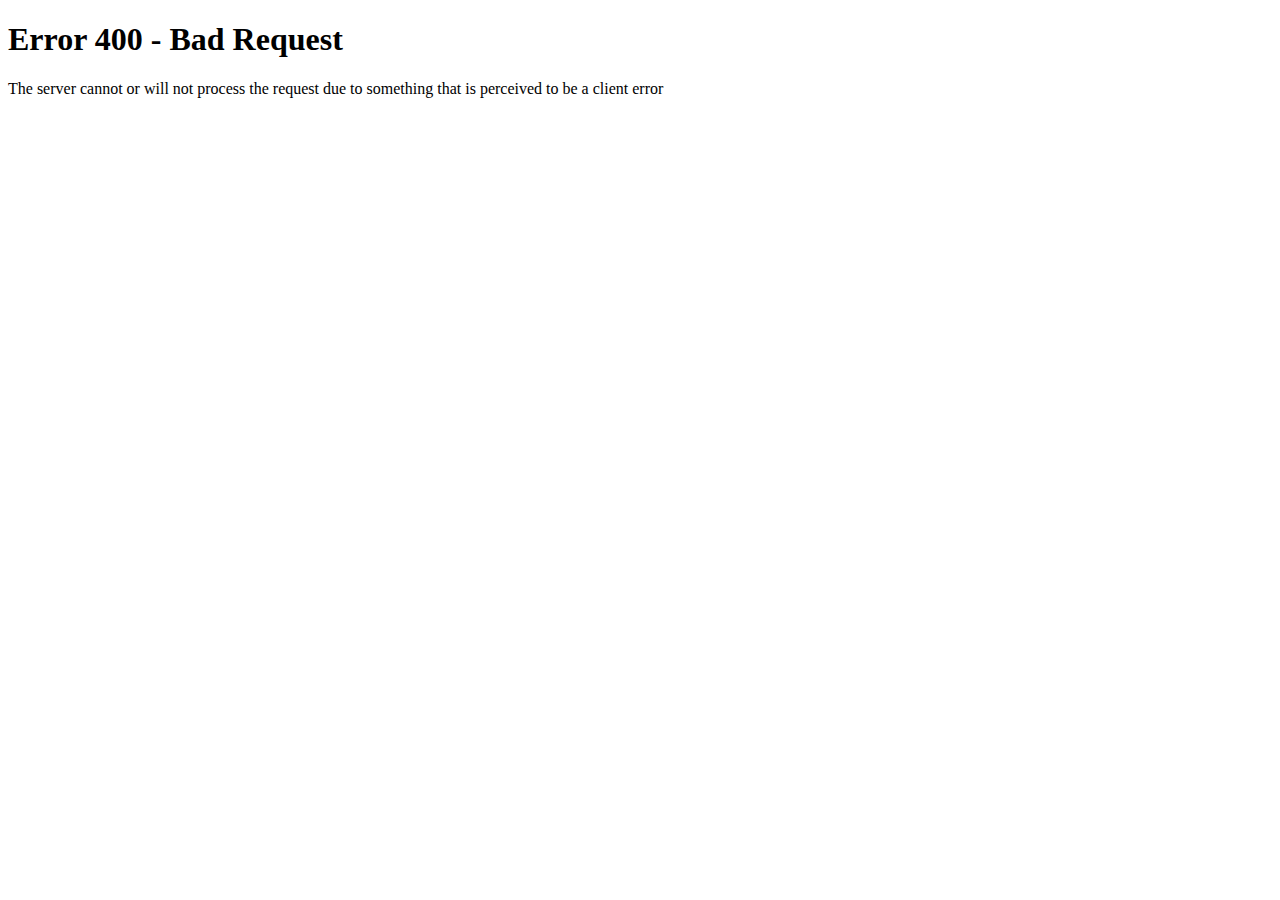
<file: bin/error400.html>
<!DOCTYPE html>

<html>
	<head>
		<title>Error 400 - Bad Request</title>
	</head>
	
	<body>
		<h1>Error 400 - Bad Request</h1>
		<p>The server cannot or will not process the request due to something that is perceived to be a client error</p>
	</body>

</html>
</file>
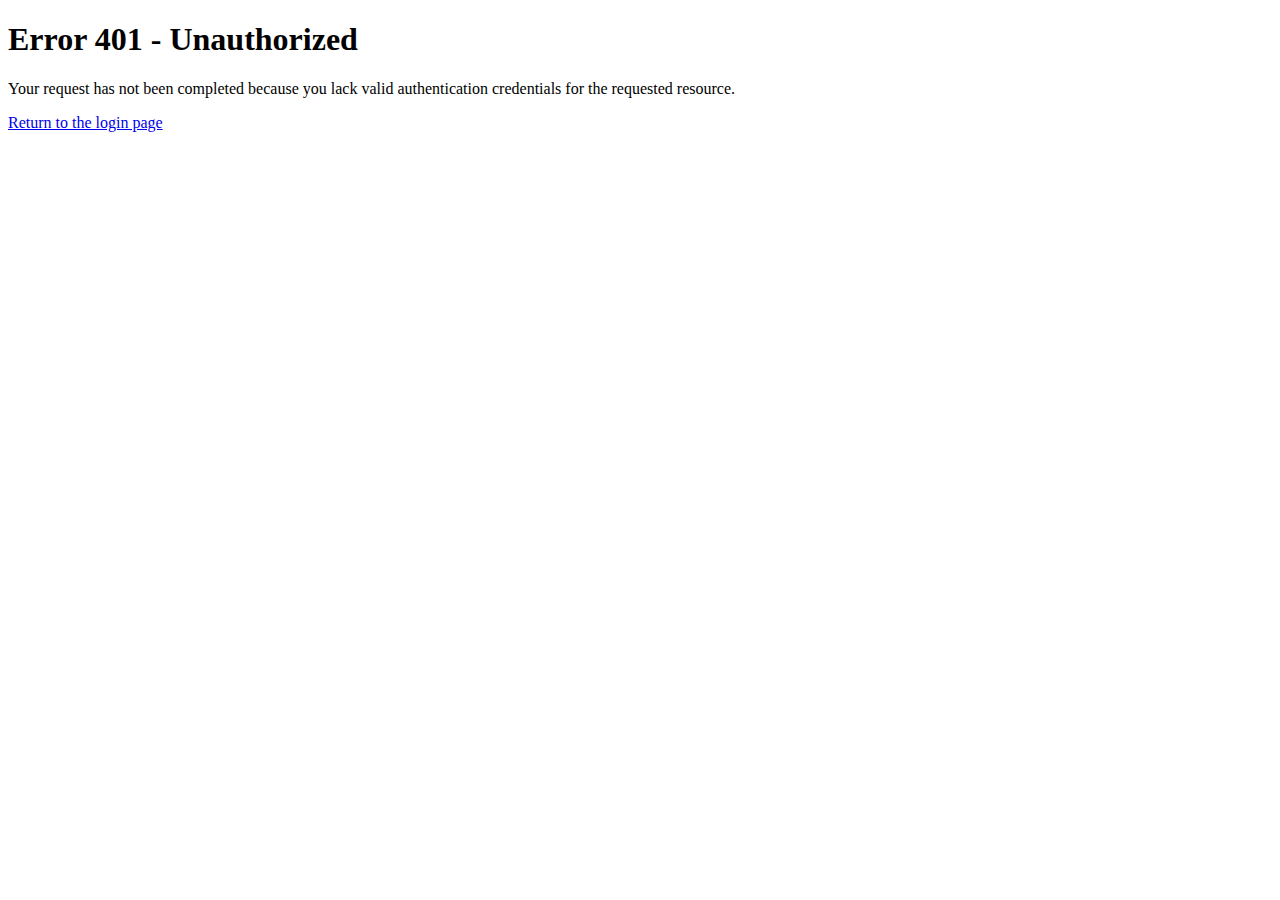
<file: bin/error401.html>
<!DOCTYPE html>

<html>
	<head>
		<title>Error 401 - Unauthorized</title>
	</head>
	
	<body>
		<h1>Error 401 - Unauthorized</h1>
		<p>Your request has not been completed because you lack valid authentication credentials for the requested resource.</p>
		<a href="loginPage.php">Return to the login page</a>
	</body>

</html>
</file>
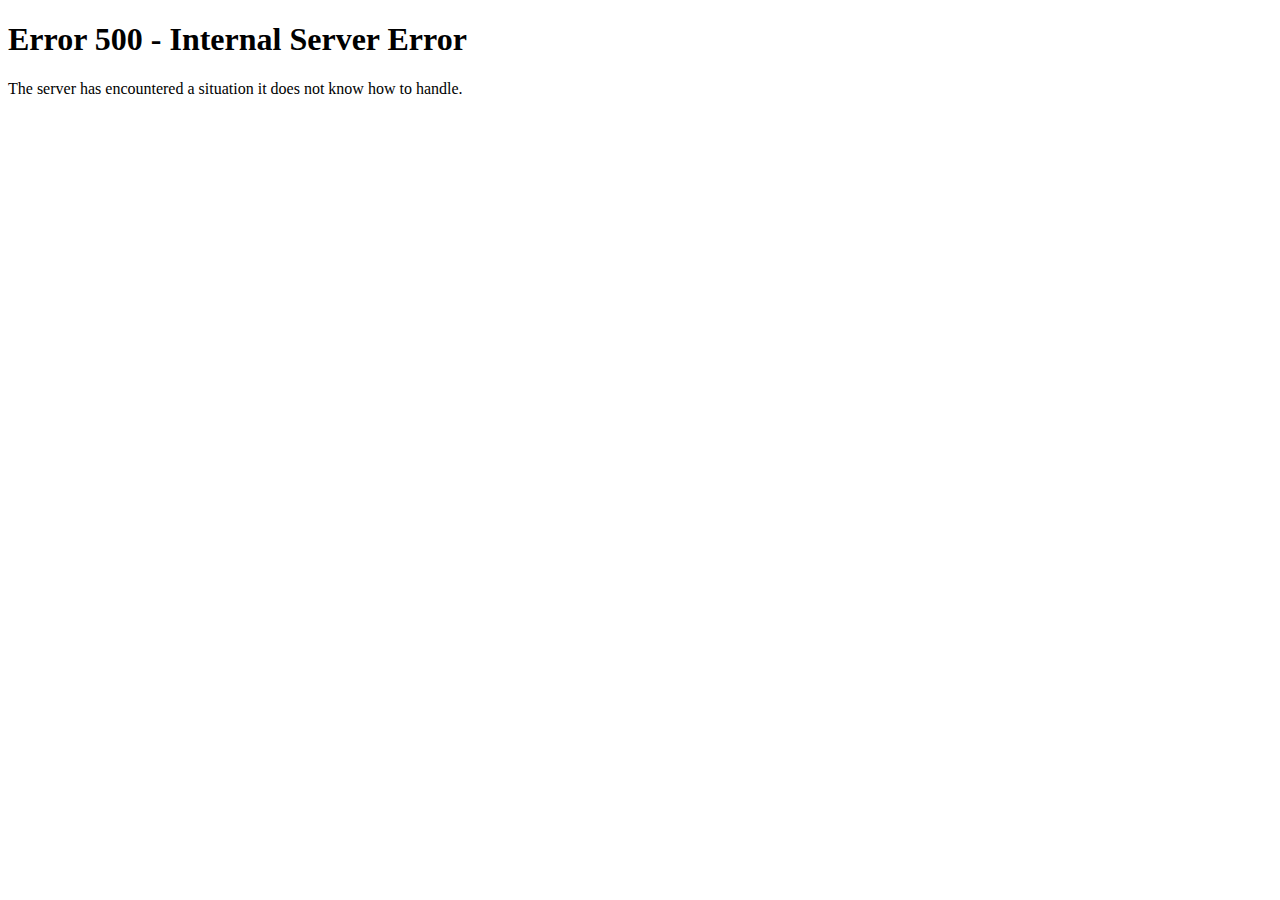
<file: bin/error500.html>
<!DOCTYPE html>

<html>
	<head>
		<title>Error 500 - Internal Server Error</title>
	</head>
	
	<body>
		<h1>Error 500 - Internal Server Error</h1>
		<p>The server has encountered a situation it does not know how to handle.</p>
	</body>

</html>
</file>
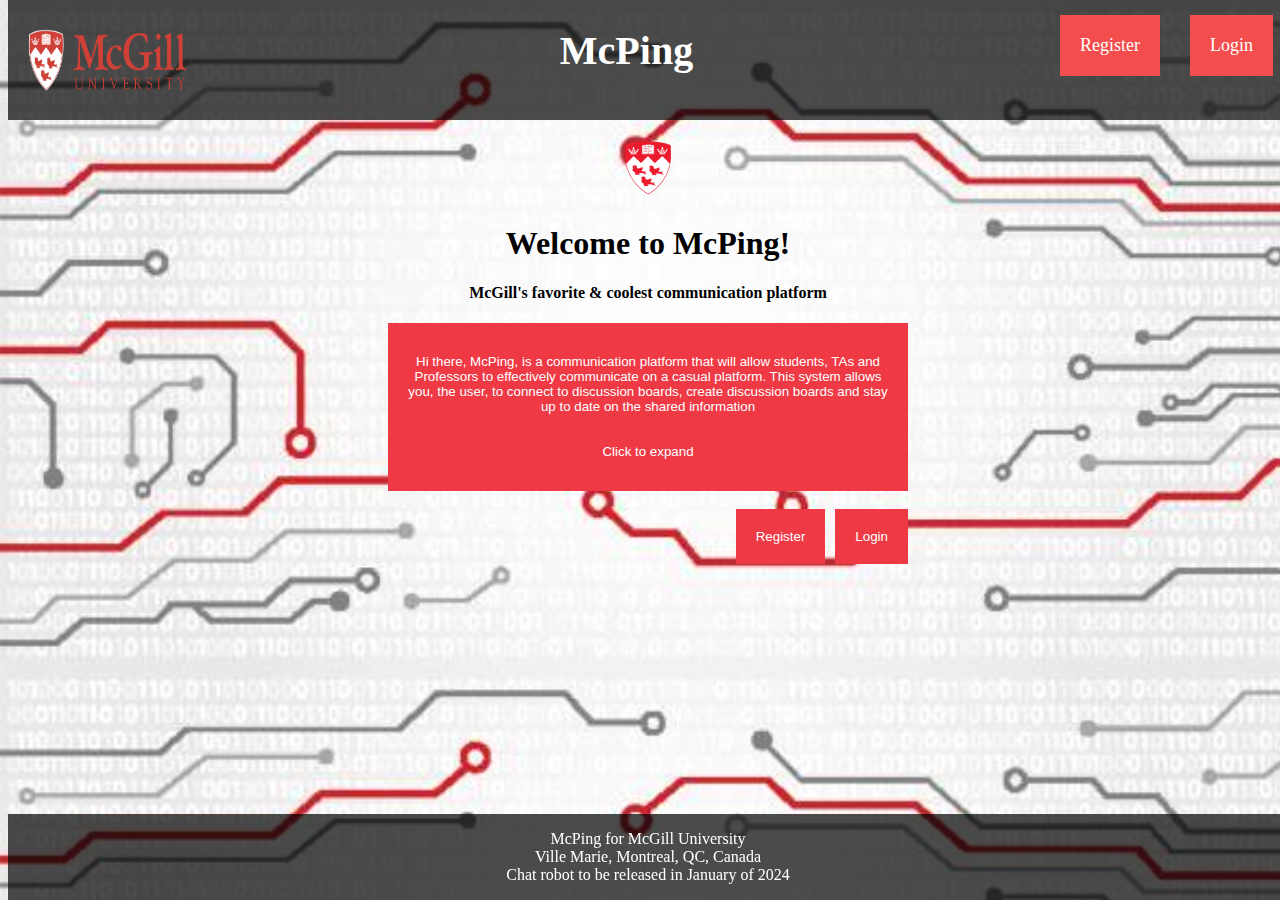
<file: bin/landingPage.html>
<!DOCTYPE html>
<html>

<head>
    <meta charset="utf-8">
    <meta name="viewport" content="width-device-width, inital-scale=1.0">
    <link rel="stylesheet" href="styles.css">
    <title>McPing</title>

    <script>
        function gotoLoginPage() {
            //document.getElementById("loginButton");
            window.location.href = 'loginPage.php'
        }
        function gotoRegisterPage() {
            //document.getElementById("loginButton");
            window.location.href = 'registrationPage.html'
        }

        function moreInfo() {
            var panel = document.getElementById("panell");
            if (panel.style.display === "block") {
                panel.style.display = "none";
            }
            else {
                panel.style.display = "block";
            }
        }

        function myFunction() {
            var x = document.getElementById("disHeader");
            if (x.className === "header") {
                x.className += " responsive";
            } else {
                x.className = "header";
            }
        }

    </script>
</head>

<body
    style="background-image: url(imgs/light\ electirc.jpg); background-size: cover;height:100%">


    <!--header-->
    <div id="pageHeader">

        <div class="col-12 col-p-12">
            <div class="header" id="disHeader">


                <img style="margin:20px;" width="3.5rem" height="10rem" src="imgs/logo_wText.png"></img>

                <h1 style="color: white;"> McPing </h1>

                <a id="loginButton" onclick="gotoLoginPage()"> Login </a>
                <a id="registerButton" onclick="gotoRegisterPage()"> Register </a>


                <!-- Hamburger Menu Button  -->
                <a href="javascript:void(0);" class="icon" id="menuIcon" onclick="myFunction()">
                    <img src="imgs/MenuButWhite.png" width="10px" height="10px" style="width: auto;height: 30px;"></img>

                </a>

            </div>
        </div>
    </div>


    <br>
    <!--main content-->
    <div class="special">

        <div class="col-5 col-p-5" style="display: block;padding-bottom: 80px;">
            <img src="imgs/mcgill-logo.png" alt="logoOfMcPing" style="height:4rem; width: 3.5rem;">
            <h1 style="color:rgb(0, 0, 0)">Welcome to McPing!</h1>
            <h4 style="color:rgb(0, 0, 0)">McGill's favorite & coolest communication platform</h4>
            <button class="accordion" onclick="moreInfo()" style="color: rgb(255, 255, 255);">
                <p>Hi there,
                    McPing, is a communication platform that will allow students, TAs and Professors
                    to effectively communicate on a casual platform. This system allows you, the user, to
                    connect to discussion boards, create discussion boards and stay up to date on the shared
                    information
                    <br>
                    <br>
                    <br> Click to expand
                </p>
            </button>
            <div id="panell" class="panel" style="color:white">
                <p> Essentially, a groupchat communication platform.
                    Soon, more features will be available such as private discussions between 2 users of any
                    status.
                    If you don't have an account, please register. You will be prompted back to the Landing page
                    to
                    Login.
                    If you already have an account, please login to access your discussion platform.</p>
            </div>
            <br>
            <div style="align-content: center;align-items: center; ">
                <button class="loginButton" id="loginButton" onclick="gotoLoginPage()"> Login </button>
                <button class="registerButton" id="registerButton" onclick="gotoRegisterPage()"> Register
                </button>
            </div>
            <div class="col-2 col-p-2"></div>
        </div>

  
 
    </div>
          <!--FOOTER-->
          <div class="footerspecial">
            <div class="col-12 col-p-12" style="background-color: rgba(0,0,0,0.7)">
                <p style="color:white">
                    McPing for McGill University
                    <br>
                    Ville Marie, Montreal, QC, Canada
                    <br> Chat robot to be released in January of 2024
                </p>
            </div>
        </div>
         
    <br>


    

</body>

</html>
</file>
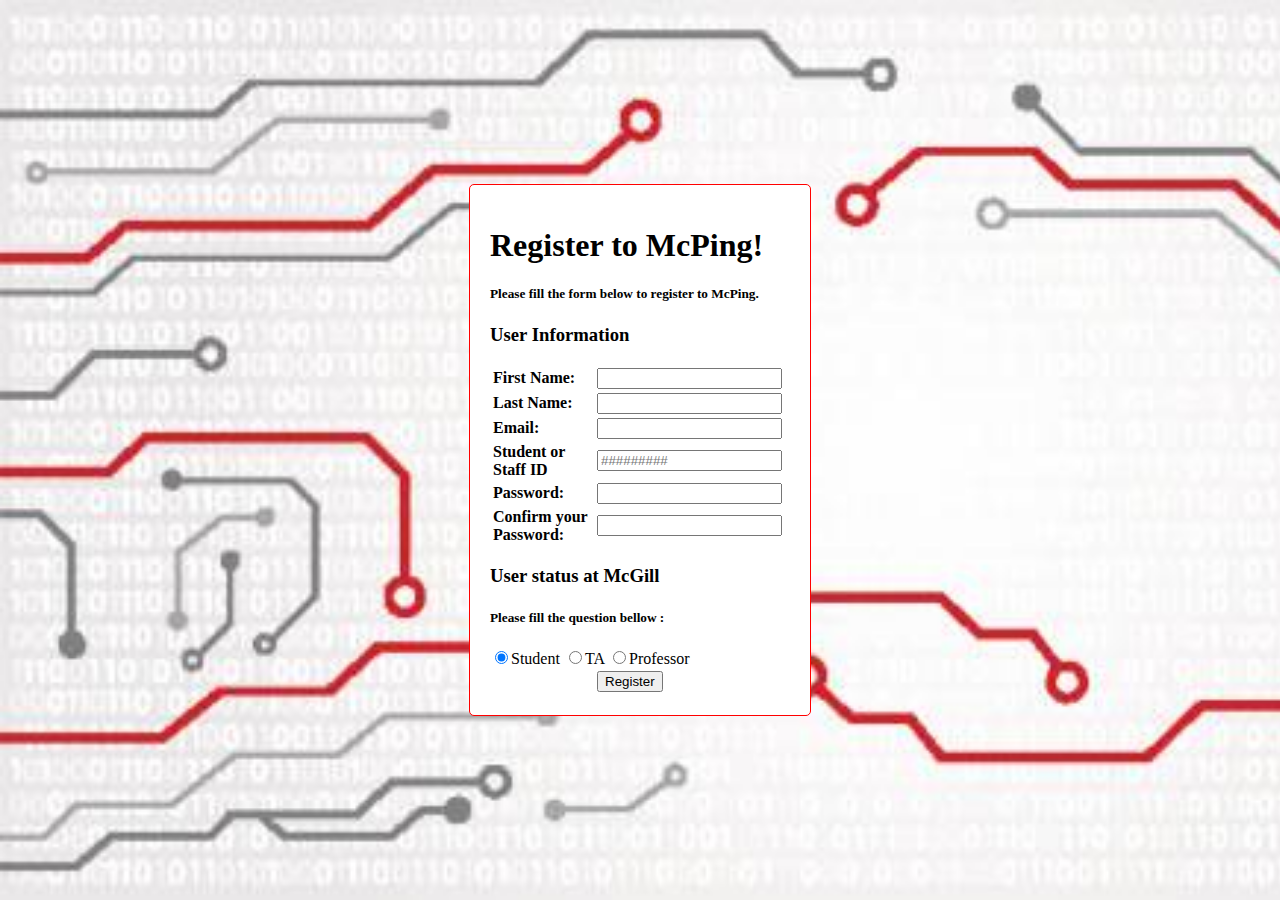
<file: bin/registrationPage.html>
<!DOCTYPE html>
<html>

<head>
    <meta charset=”utf-8”>
    <meta name=viewport content="width-device-width, inital-scale=1.0">

    <title>McPing registration</title>
    <script>


        function Register() {

            isMissing = false


            if (document.getElementById("firstname").value == "") {
                document.getElementById("firstname1").style.color = "red";
                isMissing = true;
            }
            else {
                document.getElementById("firstname1").style.color = "black";
            }

            if (document.getElementById("lastname").value == "") {
                document.getElementById("lastname1").style.color = "red";
                isMissing = true;
            }
            else {
                document.getElementById("lastname1").style.color = "black";
            }

            if (document.getElementById("password").value == "") {
                document.getElementById("password1").style.color = "red";
                isMissing = true;
            }
            else {
                document.getElementById("password1").style.color = "black";
            }

            if (document.getElementById("password3").value == "") {
                document.getElementById("password2").style.color = "red";
                isMissing = true;
            }
            else {
                document.getElementById("password2").style.color = "black";
            }

            if (!(document.getElementById("password1").value == document.getElementById("password3").value)) {
                alert("your passwords don't match. Please review you passwords. ");
                return;
            }

            if (document.getElementById("email").value == "") {
                document.getElementById("email1").style.color = "red";
                isMissing = true;
            }
            else {
                document.getElementById("email1").style.color = "black";
            }

            if (document.getElementById("studentorstaffid").value == "") {
                document.getElementById("ids").style.color = "red";
                isMissing = true;
            }
            else {
                document.getElementById("ids").style.color = "black";
            }

            if (isMissing) {
                alert("Please fill all required fields");
                return
            }

            if (!document.getElementById("email").value.includes("@")) {
                alert("Verify email format to be x@y ");
            }

            document.getElementById("form").submit();

        }

        document.addEventListener("keypress", function (event) {
            if (event.key == "Enter") {
                document.getElementById("registerButton").click();
            }
        });
    </script>
    <style>
        * {
            color: black;
        }

        .samewidth {
            width: 100px;
        }

        body {
            display: flex;
            align-items: center;
            justify-content: center;
            height: 100vh;
            margin: 0;
        }

        form {
            width: 300px;
            padding: 20px;
            border: 1px solid red;
            border-radius: 5px;

        }
    </style>
</head>

<body style="background-image: url(imgs/light\ electirc.jpg);background-repeat: no-repeat; background-size: cover; ">
    <form id="form" name="input" action="../cgi_bin/register.php" method="post" autocomplete="on"
        style="background-color: white;">

        <!--form-->
        <h1><b>Register to McPing!</b></h1>
        <h5>Please fill the form below to register to McPing.</h5>


        <h3><b>User Information</b></h3>
        <table>
            <tr>
                <td>
                    <b id="firstname1">First Name:</b>
                </td>
                <td>
                    <input id="firstname" type="text" name="firstname" minlength="1"> <br />
                </td class="samewidth">
            </tr>

            <tr>
                <td class="samewidth">
                    <b id="lastname1">Last Name:</b>
                </td>
                <td>
                    <input id="lastname" type="text" name="lastname" minlength="1"> <br />
                </td>
            </tr>

            <tr>
                <td class="samewidth">
                    <b id="email1">Email:</b>
                </td>
                <td>
                    <input id="email" type="email" name="email"> <br />
                </td>
            </tr>
            <tr>
                <td>
                    <b class="samewidth" id="ids">Student or Staff ID</b>
                </td>
                <td>
                    <input id="studentorstaffid" type="numbers" name="studentorstaffid" placeholder="#########"> <br />
                </td>
            </tr>
            <tr>
                <td>
                    <b id="password">Password:</b>
                </td>
                <td>
                    <input id="password1" type="password" name="password" minlength="1"> <br />
                </td class="samewidth">
            </tr>
            <tr>
                <td>
                    <b id="password2">Confirm your Password:</b>
                </td>
                <td>
                    <input id="password3" type="password" name="password" minlength="1"> <br />
                </td class="samewidth">
            </tr>

        </table>


        <h3><b>User status at McGill</b></h3>
        <h5 id="status">Please fill the question bellow : </h5>
        <input id="status" type="radio" name="type" value="Student" checked>Student
        <input id="status" type="radio" name="type" value="TA">TA
        <input id="status" type="radio" name="type" value="Professor">Professor

        <table>
            <tr>
                <td class="samewidth"></td>
                <td> <button type="button" id="registerButton" value="Register" name="submitButton" 
                    onclick="Register()"> Register </button>
                 </td>
                
            </tr>
        </table>
       
    </form>

</body>

</html>
</file>
<file: bin/styles.css>
* {
  text-align: center;
  justify-content: center;
  align-items: center;

}

.special {
  border: 0;
  margin: 0;
  padding: 1rem;
  display: inline-flex
}

.loginButton,
.registerButton,
.collapseButton {
  margin-left: 10px;
  float: right;
  border: 2rem;
  background-color: rgb(239, 58, 70);
  border-color: black;
  color: white;
}

button {
  text-align: center;
  display: block;
  padding: 20px;
  align-items: center;
}

.collapseButton {
  background-color: #777;
  color: white;
  cursor: pointer;
  padding: 18px;
  width: 100%;
  border: none;
  text-align: left;
  outline: none;
  font-size: 15px;
}

.loginButton:hover,
.registerButton:hover,
.collapseButton:hover {
  background-color: rgb(235, 156, 162);
  color: black;
}

.accordion {
  background-color: rgb(239, 58, 70);
  color: white;
  padding: 18px;
  width: 100%;
  border: none;
  text-align: left;
  outline: black;
  text-decoration: none;
}

.panel {
  padding: 0 18px;
  display: none;
  background-color: rgb(235, 156, 162);
  overflow: hidden;
}

img {
  border: rem;
  float: center;
  width: 10rem;
  height: 5rem;
}

.footerspecial {
  align-items: center;
  align-content: center;
  margin-top: auto;
  bottom: 0;
  width: 100%;
  overflow: hidden;
  padding: 0;
  margin: 0;
  position:fixed;
}

body {
  align-items: center;
  align-content: center;
  margin-top: auto;
  min-width: 440px;
  height: 100vh;
  width: 100%;
}

.header {

  overflow: hidden;
  padding: 0;
  margin: 0;
  text-align: center;
  background-color: rgba(0, 0, 0, 0.7);

}


.header img {

  float: left;

}

.header h1 {
  text-align: center;
  font-size: 40px;
  font-weight: bold;
  display: inline-block;
  position: relative;
}

.header a {
  float: right;
  background-color: #f44d4d;
  color:white;
  align-content: right;
  text-align: right;
  padding: 20px;
  margin: 15px;
  text-decoration: none;
  font-size: 18px;
}

.icon {
  display: none;
}

a {
  background-color: #e3f3da;
  display: block;
  text-align: center;
  padding: 20px;
  text-decoration: none;
  font-size: 20px;
}

a:hover {
  background-color: #ffd6d6;
  color: black;
}

/*Media to display hamburger at 500px*/
@media screen and (max-width:850px) {
  .header a:not(:first-child) {
    display: none;
    margin: 0px;
  }

  .header a.icon {
    float: right;
    display: block;

    .header.responsive {
      position: relative;
    }

    .header.responsive .icon {
      position: absolute;
      right: 0;
      top: 0;

    }
  }

  .header.responsive a {
    float: none;
    display: block;
    text-align: center;
    margin: 0;
  }

  .header.responsive img {
    padding: 0px;
    float: none;
  }

}



[class*="col-"] {
  float: left;
}
  
  /* Phone Size */
  @media screen { 
    .col-p-1 {width: 8.33%;}
    .col-p-2 {width: 16.66%;}
    .col-p-3 {width: 25%;}
    .col-p-4 {width: 33.33%;}
    .col-p-5 {width: 41.66%;}
    .col-p-6 {width: 50%;}
    .col-p-7 {width: 58.33%;}
    .col-p-8 {width: 66.66%;}
    .col-p-9 {width: 75%;}
    .col-p-10 {width: 83.33%;}
    .col-p-11 {width: 91.66%;}
    .col-p-12 {width: 100%;}
    }
    
    /*Desktop Size*/
    @media screen and (min-width:500px) {
      .col-1 {width: 8.33%;}
      .col-2 {width: 16.66%;}
      .col-3 {width: 25%;}
      .col-4 {width: 33%;}
      .col-5 {width: 41.66%;}
      .col-6 {width: 50%;}
      .col-7 {width: 58.33%;}
      .col-8 {width: 66.66%;}
      .col-9 {width: 75%;}
      .col-10 {width: 83.33%;}
      .col-11 {width: 91.66%;}
      .col-12 {width: 100%;}
    }
</file>
